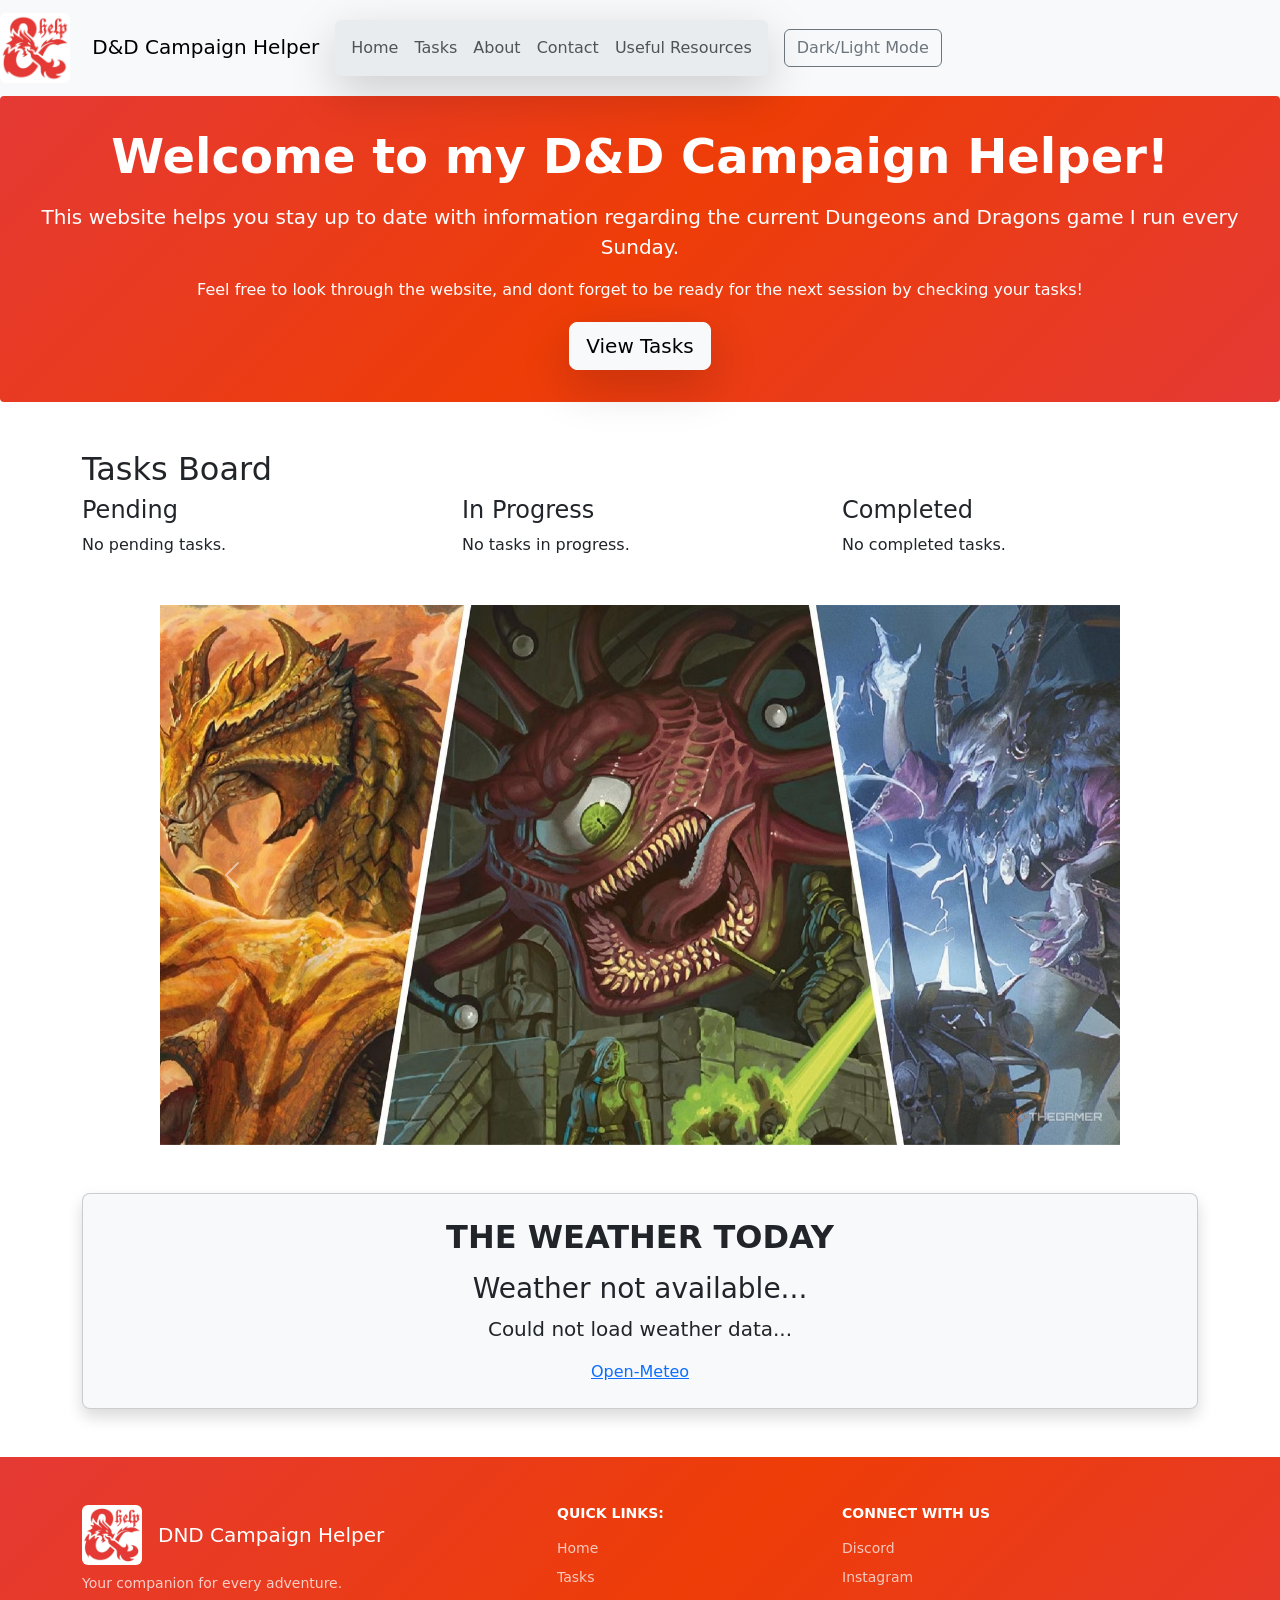
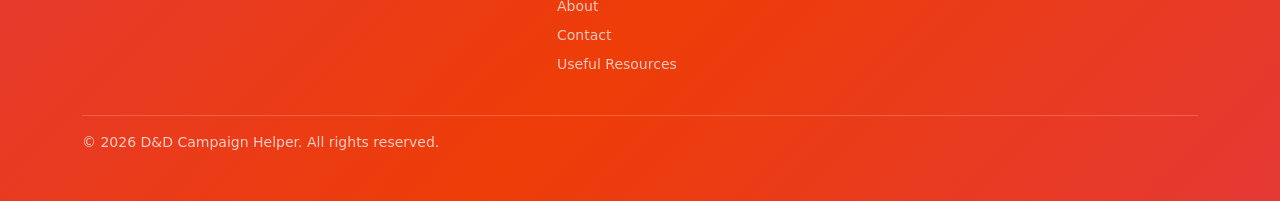
<file: index.html>
<!DOCTYPE html>
<html lang="en" data-bs-theme="dark">
<head>
    <meta charset="UTF-8">
    <meta name="viewport" content="width=device-width, initial-scale=1.0">
    <meta name="description" content="Home section of the website, with carousel, kanban board and call to action button.">
    <meta name="keywords" content="Helper, Home, DND">
    <meta name="author" content="vontas">
    <meta name="robots" content="index, follow">
    <meta property="og:title" content="Home">
    <title>Home</title>
    <link href="https://cdn.jsdelivr.net/npm/bootstrap@5.3.8/dist/css/bootstrap.min.css" rel="stylesheet" integrity="sha384-sRIl4kxILFvY47J16cr9ZwB07vP4J8+LH7qKQnuqkuIAvNWLzeN8tE5YBujZqJLB" crossorigin="anonymous">
    <link rel="stylesheet" href="styles.css">
    <script src="scripts/navbar.js" defer></script>
    <script src="scripts/footer.js" defer></script>
    <script src="scripts/darkmode.js" defer></script>
    <script src="scripts/weather.js" defer></script>
    <script src="scripts/kanban.js" defer></script>
    <script src="https://cdn.jsdelivr.net/npm/bootstrap@5.3.8/dist/js/bootstrap.bundle.min.js" integrity="sha384-FKyoEForCGlyvwx9Hj09JcYn3nv7wiPVlz7YYwJrWVcXK/BmnVDxM+D2scQbITxI" crossorigin="anonymous" defer></script>
</head>
<body>
    
<div id="navbar" class="sticky-top"></div>


<section class="p-3 mb-4 text-white rounded-1 text-center site-hero">
  <div class="container-fluid p-3">
    <h1 class="display-5 fw-bold">
      Welcome to my D&D Campaign Helper!
    </h1>

    <p class="fs-5 mt-3">
      This website helps you stay up to date with information regarding the current Dungeons and Dragons game I run every Sunday.
    </p>

    <p>
      Feel free to look through the website, and dont forget to be ready for the next session by checking your tasks!
    </p>

    <a href="tasks.html" class="btn btn-light shadow-lg btn-lg mt-1">
      View Tasks
    </a>
  </div>
</section>



<!-- Tasks board now dynamic!!!! -->
<section class="container my-5">
    <h2>Tasks Board</h2>
    <div class="row">

        <div class="col-md-4">
            <h4>Pending</h4>
            <div id="pendingTasks">
            </div>
        </div>

        <div class="col-md-4">
            <h4>In Progress</h4>
            <div id="inProgressTasks">
            </div>
        </div>

        <div class="col-md-4">
            <h4>Completed</h4>
            <div id="completedTasks">
            </div>
        </div>
    </div>
</section>



<div id="carouselExampleControls"
     class="carousel slide w-75 mx-auto"
     data-bs-ride="carousel">

    <div class="carousel-inner">

        <div class="carousel-item active">
            <img class="d-block w-100" src="images/carousel/image1.jpg" alt="First slide">
        </div>

        <div class="carousel-item">
            <img class="d-block w-100" src="images/carousel/image2.jpg" alt="Second slide">
        </div>

        <div class="carousel-item">
            <img class="d-block w-100" src="images/carousel/image3.jpg" alt="Third slide">
        </div>

    </div>

    <button class="carousel-control-prev"
            type="button"
            data-bs-target="#carouselExampleControls"
            data-bs-slide="prev">

        <span class="carousel-control-prev-icon" aria-hidden="true"></span>
        <span class="visually-hidden">Previous</span>

    </button>

    <button class="carousel-control-next"
            type="button"
            data-bs-target="#carouselExampleControls"
            data-bs-slide="next">

        <span class="carousel-control-next-icon" aria-hidden="true"></span>
        <span class="visually-hidden">Next</span>

    </button>

</div>


<!-- Weather API by OPEN METEO -->
<section class="container my-5">

    <!-- Bootstrap card that adapts to dark mode -->
    <div class="card bg-body-tertiary shadow rounded-3">

        <div class="card-body text-center p-4">

            <!-- Section heading -->
            <h2 class="fw-bold mb-3">
                THE WEATHER TODAY
            </h2>

            <h3 id="temperature">Loading...</h3>

            <p id="weatherDescription" class="fs-5"></p>
                <a href="https://open-meteo.com/" 
               rel="noopener noreferrer"
                target="_blank">
                    Open-Meteo
                </a>

        </div>
    </div>

</section>


<div id="footer"></div>

</body>
</html>
</file>
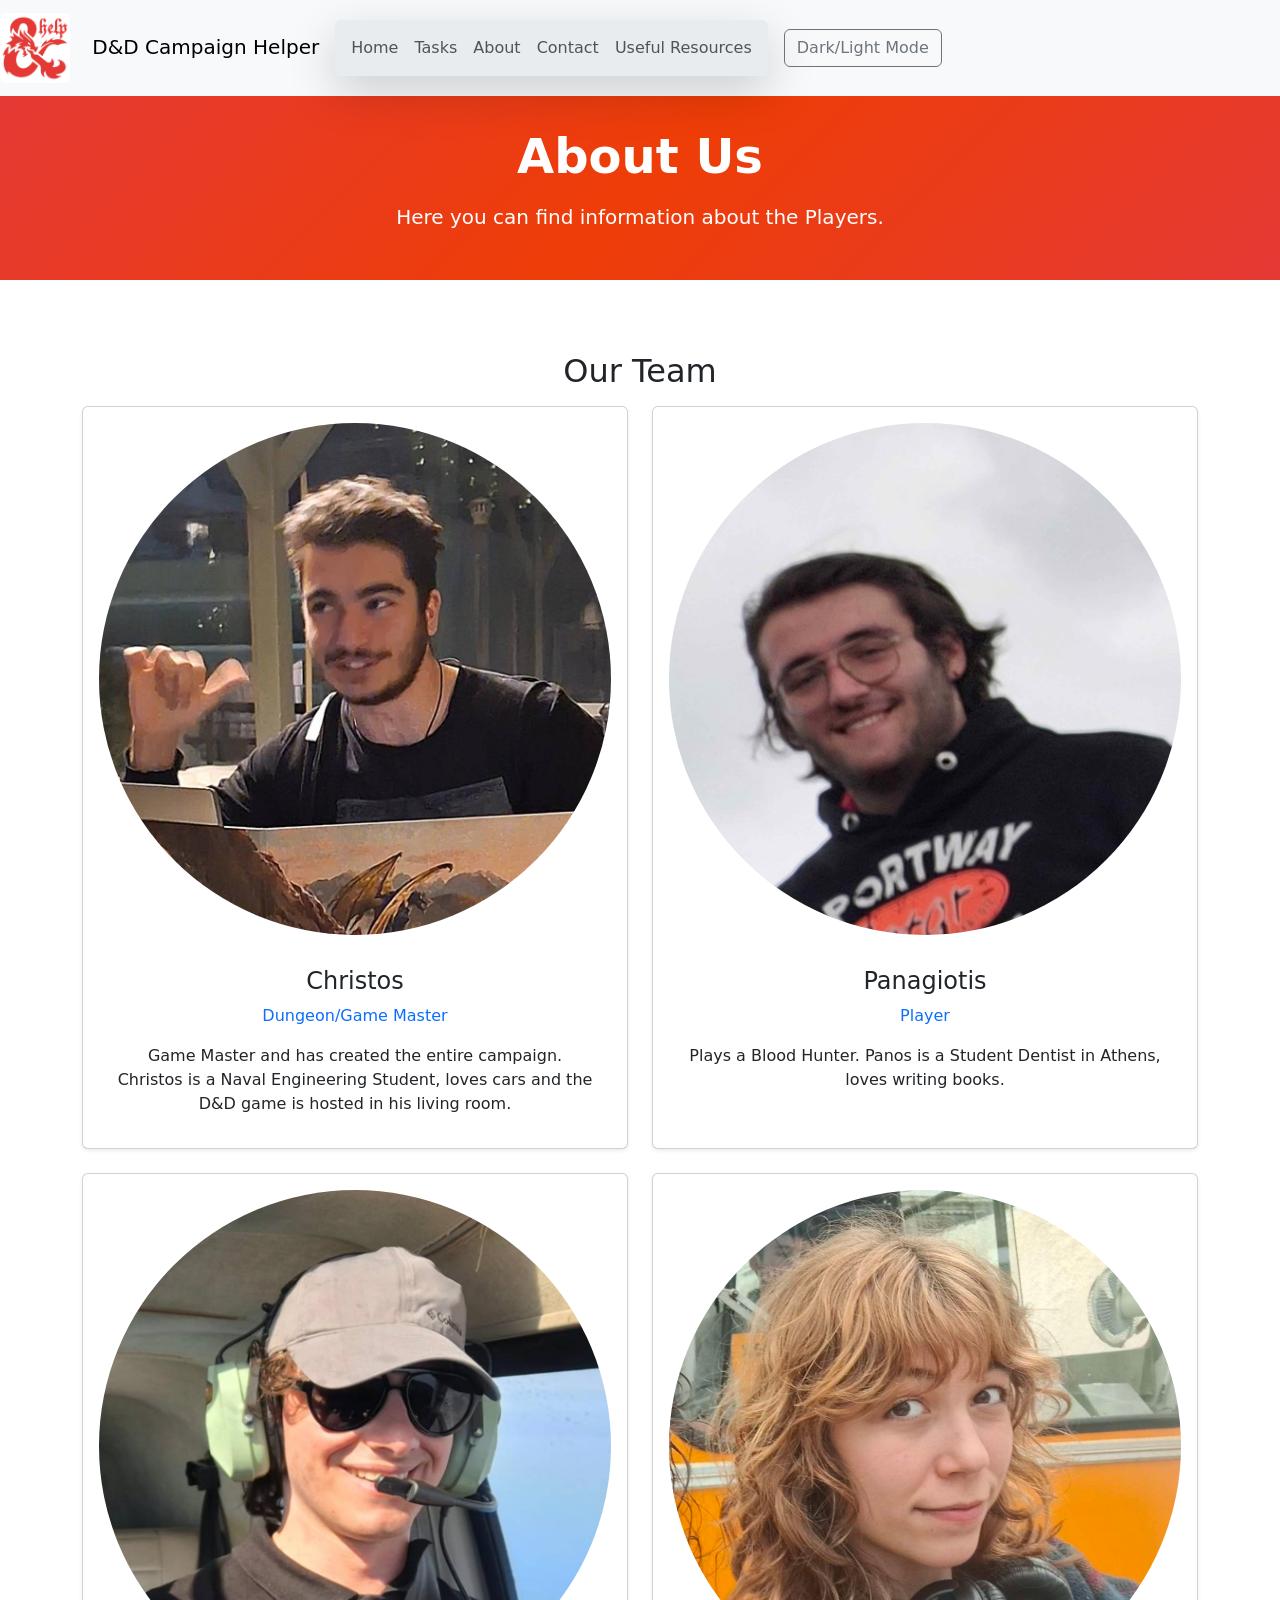
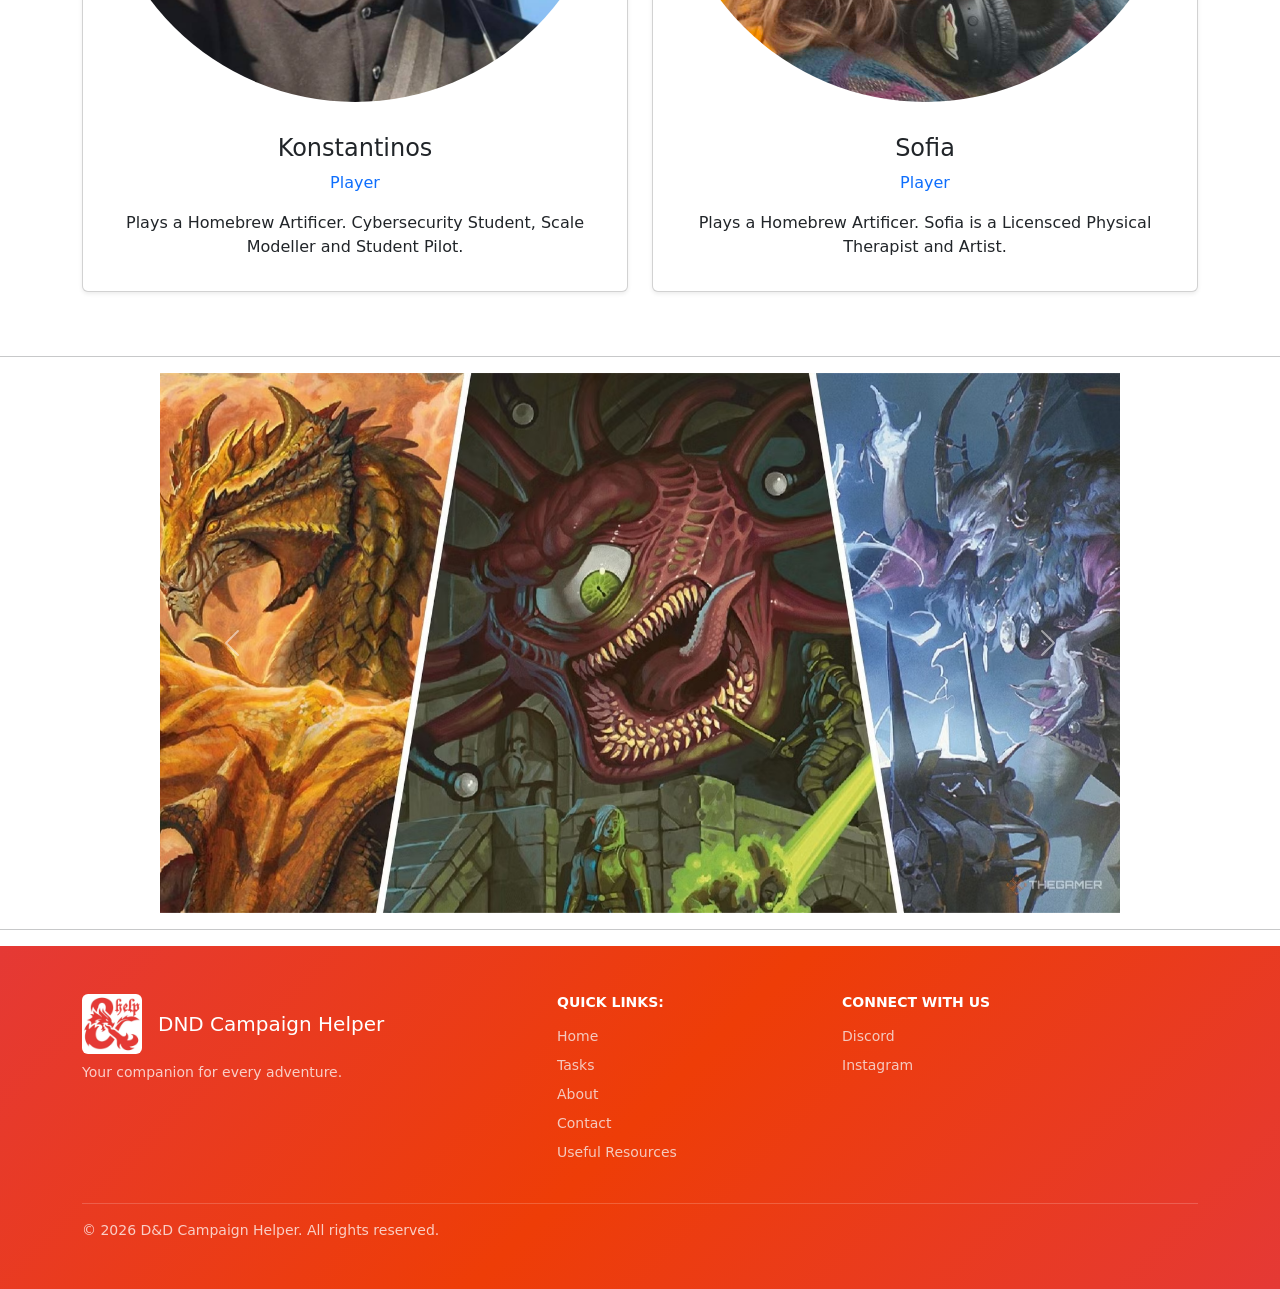
<file: about.html>
<!DOCTYPE html>
<html lang="en" data-bs-theme="light">
<head>
    <meta charset="UTF-8">
    <meta name="viewport" content="width=device-width, initial-scale=1.0">
    <meta name="description" content="About section of the website, info of players can be found here.">
    <meta name="keywords" content="Players, About, DND">
    <meta name="author" content="vontas">
    <meta name="robots" content="index, follow">
    <meta property="og:title" content="About Us">
    <title>About</title>
    <link href="https://cdn.jsdelivr.net/npm/bootstrap@5.3.8/dist/css/bootstrap.min.css" rel="stylesheet" integrity="sha384-sRIl4kxILFvY47J16cr9ZwB07vP4J8+LH7qKQnuqkuIAvNWLzeN8tE5YBujZqJLB" crossorigin="anonymous">
    <link rel="stylesheet" href="styles.css">
    <script src="scripts/navbar.js" defer></script>
    <script src="scripts/footer.js" defer></script>
    <script src="scripts/darkmode.js" defer></script>
    <script src="https://cdn.jsdelivr.net/npm/bootstrap@5.3.8/dist/js/bootstrap.bundle.min.js" integrity="sha384-FKyoEForCGlyvwx9Hj09JcYn3nv7wiPVlz7YYwJrWVcXK/BmnVDxM+D2scQbITxI" crossorigin="anonymous" defer></script>
</head>
<body>
    
<div id="navbar" class="sticky-top"></div>

<!-- header kinda -->
<section class="p-3 mb-4 text-white text-center site-hero">
    <div class="container-fluid p-3">
        <h1 class="display-5 fw-bold">
            About Us
        </h1>

        <p class="fs-5 mt-3">
            Here you can find information about the Players. 
        </p>
    </div>
</section>




<!-- here is the teamks members -->
<section class="container py-5">

    <h2 class="text-center mb-3">Our Team</h2>

    <div class="row g-4">

        <!-- Profile 1 -->
        <div class="col-12 col-sm-6 col-lg-6">
            <div class="card h-100 text-center shadow-sm p-3">

                <img src="images/cards/Chris.jpg"
                     class="rounded-circle img-fluid mx-auto mb-3"
                     alt="Christos">

                <div class="card-body">
                    <h4 class="card-title">Christos</h4>
                    <p class="text-primary">Dungeon/Game Master</p>
                    <p class="card-text">
                        Game Master and has created the entire campaign. Christos is a Naval Engineering Student, loves cars and the D&D game is hosted in his living room.
                    </p>
                </div>

            </div>
        </div>

        <!-- Profile 2 -->
        <div class="col-12 col-sm-6 col-lg-6">
            <div class="card h-100 text-center shadow-sm p-3">

                <img src="images/cards/Panos.jpg"
                     class="rounded-circle img-fluid mx-auto mb-3"
                     alt="Panagiotis">

                <div class="card-body">
                    <h4 class="card-title">Panagiotis</h4>
                    <p class="text-primary">Player</p>
                    <p class="card-text">
                        Plays a Blood Hunter. Panos is a Student Dentist in Athens, loves writing books.
                    </p>
                </div>

            </div>
        </div>

        <!-- Profile 3 -->
        <div class="col-12 col-sm-6 col-lg-6">
            <div class="card h-100 text-center shadow-sm p-3">

                <img src="images/cards/Kon.jpg"
                     class="rounded-circle img-fluid mx-auto mb-3"
                     alt="Konstantinos">

                <div class="card-body">
                    <h4 class="card-title">Konstantinos</h4>
                    <p class="text-primary">Player</p>
                    <p class="card-text"> Plays a Homebrew Artificer. Cybersecurity Student, Scale Modeller and Student Pilot.
                    </p>
                </div>

            </div>
        </div>

        <!-- Profile 4 -->
        <div class="col-12 col-sm-6 col-lg-6">
            <div class="card h-100 text-center shadow-sm p-3">

                <img src="images/cards/Sof.jpg"
                     class="rounded-circle img-fluid mx-auto mb-3"
                     alt="Sofia">

                <div class="card-body">
                    <h4 class="card-title">Sofia</h4>
                    <p class="text-primary">Player</p>
                    <p class="card-text">
                        Plays a Homebrew Artificer. Sofia is a Licensced Physical Therapist and Artist.
                    </p>
                </div>

            </div>
        </div>

    </div>
</section>


<hr>

<div id="carouselExampleControls"
     class="carousel slide w-75 mx-auto"
     data-bs-ride="carousel">

    <div class="carousel-inner">

        <div class="carousel-item active">
            <img class="d-block w-100" src="images/carousel/image1.jpg" alt="First slide">
        </div>

        <div class="carousel-item">
            <img class="d-block w-100" src="images/carousel/image2.jpg" alt="Second slide">
        </div>

        <div class="carousel-item">
            <img class="d-block w-100" src="images/carousel/image3.jpg" alt="Third slide">
        </div>

    </div>

    <button class="carousel-control-prev"
            type="button"
            data-bs-target="#carouselExampleControls"
            data-bs-slide="prev">

        <span class="carousel-control-prev-icon" aria-hidden="true"></span>
        <span class="visually-hidden">Previous</span>

    </button>

    <button class="carousel-control-next"
            type="button"
            data-bs-target="#carouselExampleControls"
            data-bs-slide="next">

        <span class="carousel-control-next-icon" aria-hidden="true"></span>
        <span class="visually-hidden">Next</span>

    </button>

</div>

<hr>

<div id="footer"></div>

</body>
</html>
</file>
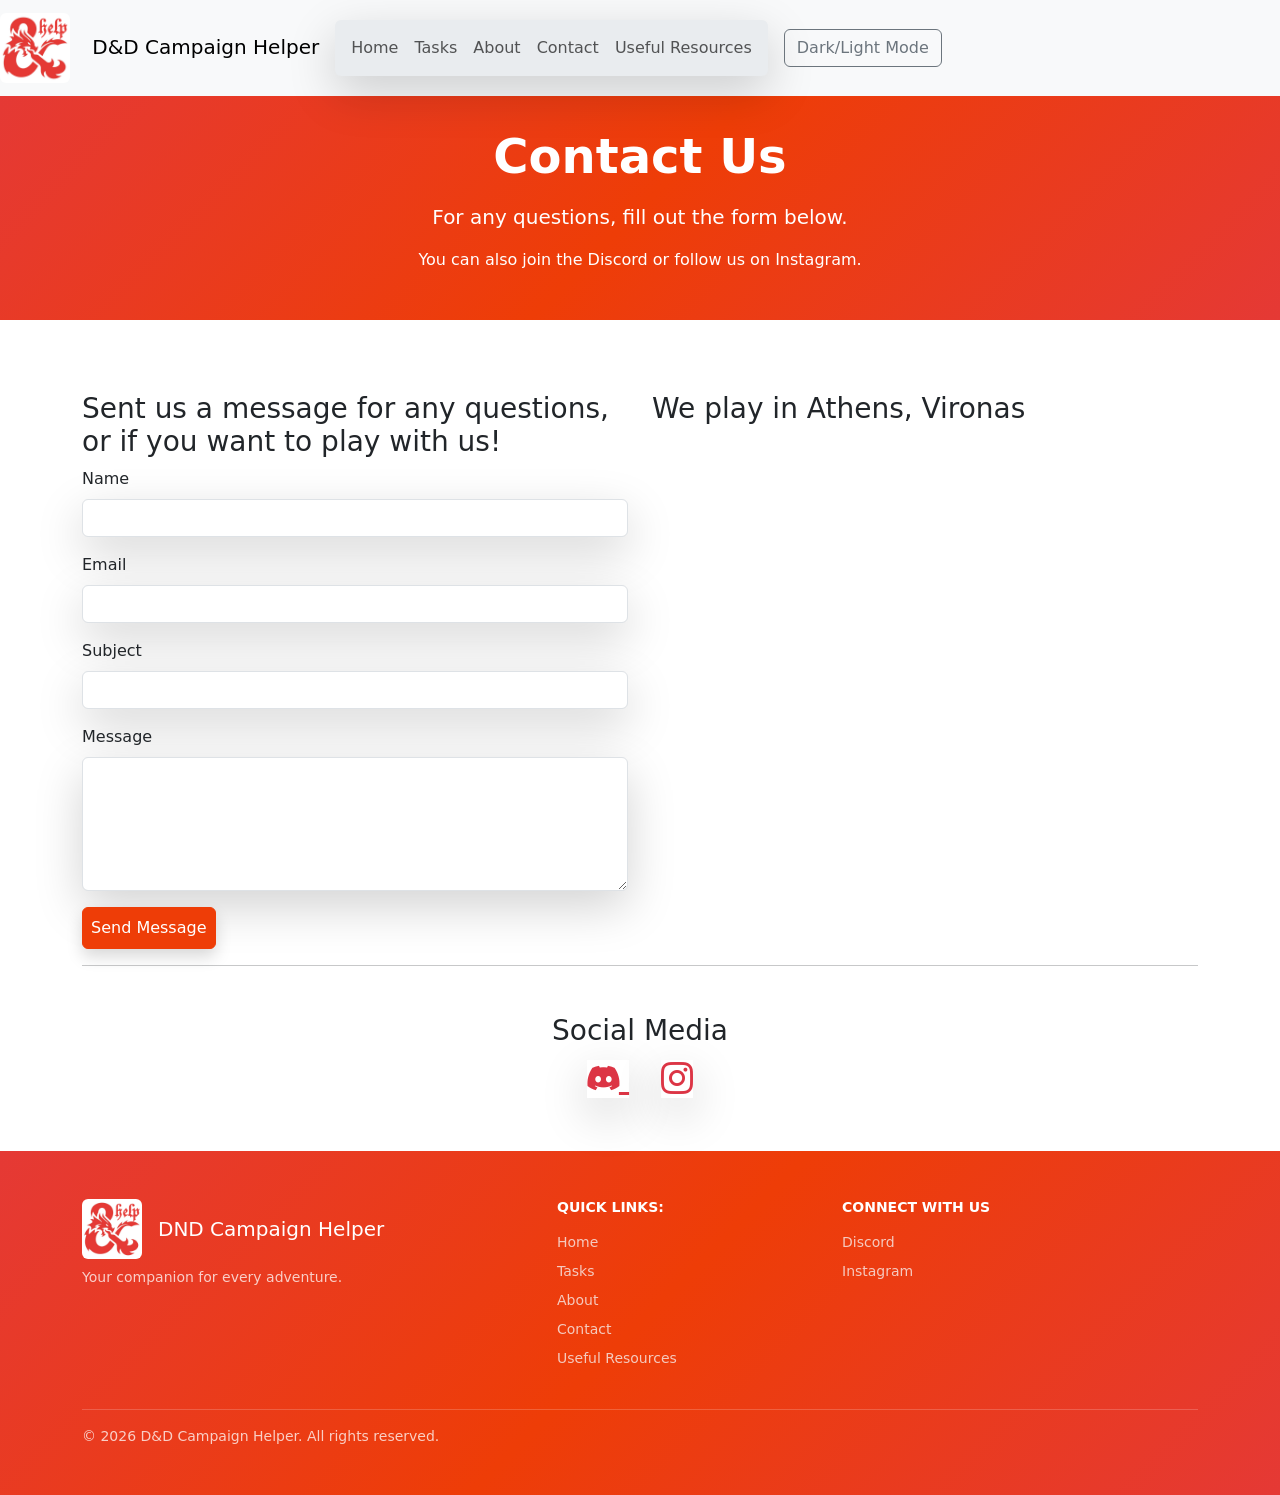
<file: contact.html>
<!DOCTYPE html>
<html lang="en" data-bs-theme="light">
<head>
    <meta charset="UTF-8">
    <meta name="viewport" content="width=device-width, initial-scale=1.0">
    <meta name="description" content="Contact section of the website, in here there is a map and a contact form.">
    <meta name="keywords" content="Contact, Map, DND">
    <meta name="author" content="vontas">
    <meta name="robots" content="index, follow">
    <meta property="og:title" content="Contact Us">
    <title>Contact</title>
    <link href="https://cdn.jsdelivr.net/npm/bootstrap@5.3.8/dist/css/bootstrap.min.css" rel="stylesheet" integrity="sha384-sRIl4kxILFvY47J16cr9ZwB07vP4J8+LH7qKQnuqkuIAvNWLzeN8tE5YBujZqJLB" crossorigin="anonymous">
    <link rel="stylesheet" href="styles.css">    
    <script src="scripts/contact.js" defer></script>
    <script src="scripts/navbar.js" defer></script>
    <script src="scripts/footer.js" defer></script>
    <script src="scripts/darkmode.js" defer></script>
    <script src="https://cdn.jsdelivr.net/npm/bootstrap@5.3.8/dist/js/bootstrap.bundle.min.js" integrity="sha384-FKyoEForCGlyvwx9Hj09JcYn3nv7wiPVlz7YYwJrWVcXK/BmnVDxM+D2scQbITxI" crossorigin="anonymous" defer></script>
</head>
<body>
    
<div id="navbar" class="sticky-top"></div>



<!--ICONSs -->
<link href="https://cdn.jsdelivr.net/npm/bootstrap-icons@1.11.3/font/bootstrap-icons.min.css" rel="stylesheet">




<!-- header kinda -->
<section class="p-3 mb-4 text-white text-center site-hero">
    <div class="container-fluid p-3">
        <h1 class="display-5 fw-bold">
            Contact Us
        </h1>

        <p class="fs-5 mt-3">
            For any questions, fill out the form below.
        </p>

        <p>
            You can also join the Discord or follow us on Instagram. 
        </p>
    </div>
</section>

<div class="container py-5">

    <div class="row g-4">

        <!-- Contact Form section -->
        <div class="col-md-6">
            <h3>Sent us a message for any questions, or if you want to play with us!</h3>

            <!-- FILL FORM-->
            <form id="contactForm">

                <!-- FULLLNAME -->
                <div class="mb-3">
                    <label for="name" class="form-label">Name</label>
                    <input type="text" id="name" name="name" class="form-control shadow-lg" required maxlength="150">
                </div>

                <!-- Email field (required) -->
                <div class="mb-3">
                    <label for="email" class="form-label">Email</label>
                    <input type="email" id="email" name="email" class="form-control shadow-lg" required maxlength="250">
                </div>

                <!-- Title -->
                <div class="mb-3">
                    <label for="subject" class="form-label">Subject</label>
                    <input type="text" id="subject" name="subject" class="form-control shadow-lg" required maxlength="150">
                </div>

                <!-- your message here-->
                <div class="mb-3">
                    <label for="message" class="form-label">Message</label>
                    <textarea id="message" name="message" class="form-control shadow-lg" rows="5" required maxlength="2000"></textarea>
                </div>

                <!-- submisison buton -->
                <button type="submit" class="btn p-2 shadow text-white btn-brand">Send Message</button>
            </form>
        </div>

        <!-- googlem,aps -->
        <div class="col-md-6">
            <h3>We play in Athens, Vironas</h3>

            <!-- DA MAP!!!!! -->
            <div class="ratio ratio-4x3">
                <iframe 
                    src="https://www.google.com/maps/embed?pb=!1m18!1m12!1m3!1d23136.221697304667!2d23.749703088067392!3d37.953743551051836!2m3!1f0!2f0!3f0!3m2!1i1024!2i768!4f13.1!3m3!1m2!1s0x14a1bd7d18ceb21f%3A0x654cbeb4e950055a!2zzpLPjc-Bz4nOvc6xz4I!5e1!3m2!1sel!2sgr!4v1792849345369!5m2!1sel!2sgr" 
                    allowfullscreen loading="lazy" title="D&D location map">
                </iframe>
            </div>
        </div>

    </div>

<hr>

    <!-- Social Media Links Section -->
    <div class="text-center mt-5">
        <h3>Social Media</h3>

        <!-- Discord link and icon -->
        <a href="https://discord.com/" target="_blank"
               rel="noopener noreferrer"class="fs-2 mx-3 text-danger shadow-lg" aria-label="Discord">
            <i class="bi bi-discord"></i>
        </a>

        <!-- Instagram link and icon -->
        <a href="https://instagram.com/" target="_blank"
               rel="noopener noreferrer" class="fs-2 mx-3 text-danger shadow-lg" aria-label="Instagram">
            <i class="bi bi-instagram"></i>
        </a>
    </div>
</div>



<div id="footer"></div>

</body>
</html>
</file>
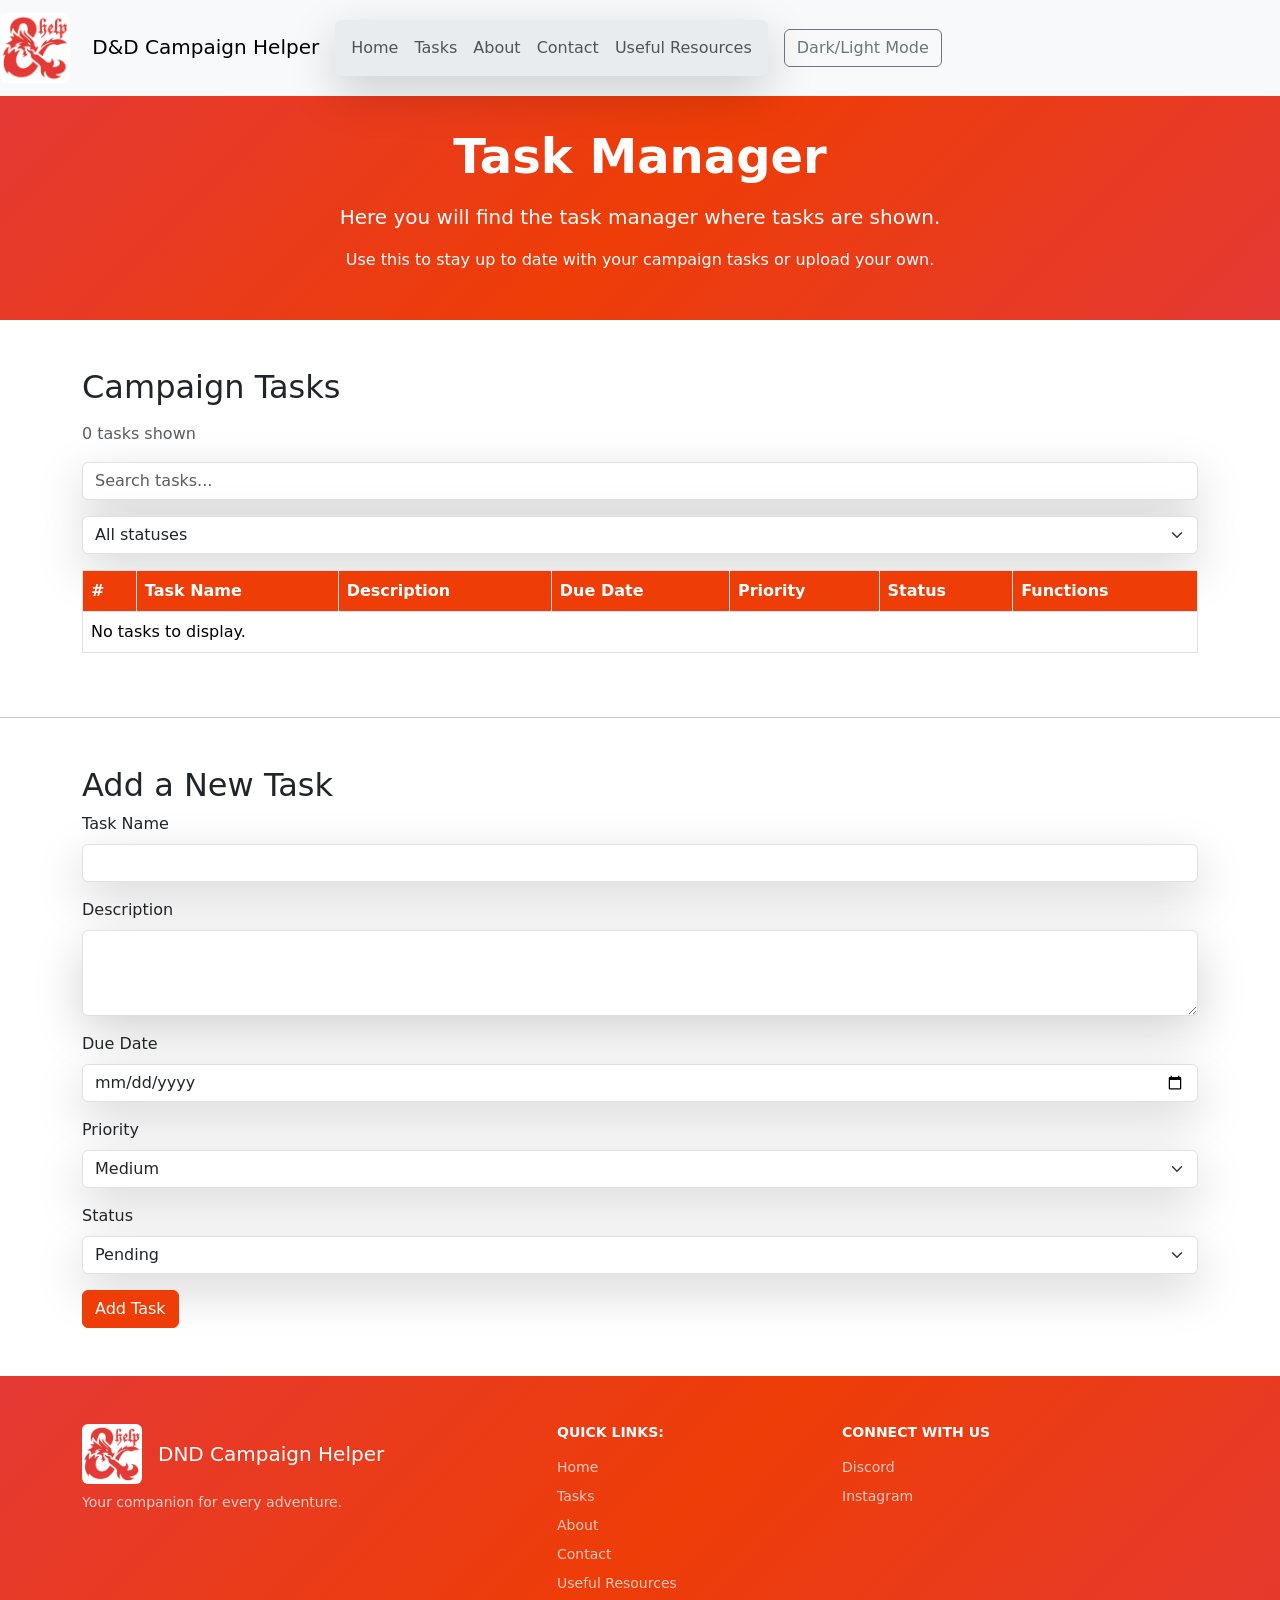
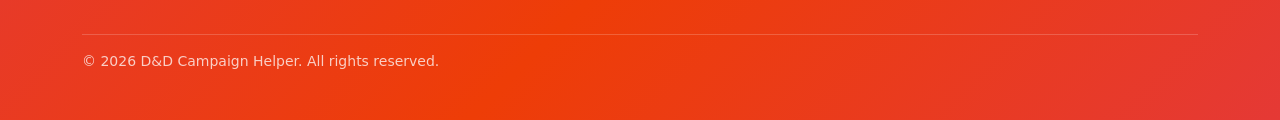
<file: tasks.html>
<!DOCTYPE html>
<html lang="en" data-bs-theme="light">
<head>
    <meta charset="UTF-8">
    <meta name="viewport" content="width=device-width, initial-scale=1.0">
    <meta name="description" content="Task section is hsre, players can see and add more tasks.">
    <meta name="keywords" content="Tasks, Form, DND">
    <meta name="author" content="vontas">
    <meta name="robots" content="index, follow">
    <meta property="og:title" content="Tasks">
    <title>Tasks</title>
    <link href="https://cdn.jsdelivr.net/npm/bootstrap@5.3.8/dist/css/bootstrap.min.css" rel="stylesheet" integrity="sha384-sRIl4kxILFvY47J16cr9ZwB07vP4J8+LH7qKQnuqkuIAvNWLzeN8tE5YBujZqJLB" crossorigin="anonymous">
    <link rel="stylesheet" href="styles.css">  
    <script src="scripts/navbar.js" defer></script>
    <script src="scripts/footer.js" defer></script>
    <script src="scripts/darkmode.js" defer></script>
    <script src="scripts/todaysdate.js" defer></script>
    <script src="scripts/tasks.js" defer></script>
    <script src="https://cdn.jsdelivr.net/npm/bootstrap@5.3.8/dist/js/bootstrap.bundle.min.js" integrity="sha384-FKyoEForCGlyvwx9Hj09JcYn3nv7wiPVlz7YYwJrWVcXK/BmnVDxM+D2scQbITxI" crossorigin="anonymous" defer></script>
</head>
<body>
    
<div id="navbar" class="sticky-top"></div>

<!-- header kinda -->
<section class="p-3 mb-4 text-white text-center site-hero">
    <div class="container-fluid p-3">
        <h1 class="display-5 fw-bold">
            Task Manager
        </h1>

        <p class="fs-5 mt-3">
            Here you will find the task manager where tasks are shown.
        </p>

        <p>
            Use this to stay up to date with your campaign tasks or upload your own. 
        </p>
    </div>
</section>



<section class="container my-5">
    <h2 class="mb-3">Campaign Tasks</h2>
    <!-- Task counter -->
    <p id="taskCount" class="text-muted"></p>
    <!-- Search tasks -->
    <div class="mb-3">
        <input
            type="search"
            id="taskSearch"
            class="form-control shadow-lg"
            placeholder="Search tasks..."
            aria-label="Search tasks">
    </div>
    <!-- Filter tasks -->
    <div class="mb-3">
        <select id="statusFilter" class="form-select shadow-lg"
                aria-label="Filter tasks by status">

            <option value="All">All statuses</option>
            <option value="Pending">Pending</option>
            <option value="In Progress">In Progress</option>
            <option value="Completed">Completed</option>
        </select>
    </div>
    <!-- Feedback message -->
    <p id="taskMessage" role="status" aria-live="polite"></p>
    <!-- Responsive table -->
    <div class="table-responsive">
        <table class="table table-bordered table-hover align-middle task-table">
            <thead>
                <tr>
                    <th scope="col">#</th>
                    <th scope="col">Task Name</th>
                    <th scope="col">Description</th>
                    <th scope="col">Due Date</th>
                    <th scope="col">Priority</th>
                    <th scope="col">Status</th>
                    <th scope="col">Functions</th>
                </tr>
            </thead>
            <!-- this is the place where the script will put th rows -->
            <tbody id="taskTable">
            </tbody>
        </table>
    </div>

</section>



<hr>




    <!-- TASK SUBMISSION FORM -->
<section class="container my-5">
    <h2>Add a New Task</h2>
    <form id="taskForm">

        <div class="mb-3">
            <label for="taskName" class="form-label">
                Task Name
            </label>
            <input
                type="text"
                id="taskName"
                class="form-control shadow-lg"
                required
                maxlength="150">
        </div>

        <div class="mb-3">
            <label for="taskDescription" class="form-label">
                Description
            </label>
            <textarea
                id="taskDescription"
                class="form-control shadow-lg"
                rows="3"
                required
                maxlength="150"
            ></textarea>
        </div>

        <div class="mb-3">
            <label for="taskDate" class="form-label">
                Due Date
            </label>
            <input
                type="date"
                id="taskDate"
                class="form-control shadow-lg"
                required>
        </div>
       

        <div class="mb-3">
            <label for="taskPriority" class="form-label">
                Priority
            </label>
            <select id="taskPriority" class="form-select shadow-lg">
                <option value="High">High</option>
                <option value="Medium" selected>Medium</option>
                <option value="Low">Low</option>
            </select>
        </div>
       
       
    
        <div class="mb-3">
            <label for="taskStatus" class="form-label">
                Status
            </label>
            <select id="taskStatus" class="form-select shadow-lg">
                <option value="Pending" selected>Pending</option>
                <option value="In Progress">In Progress</option>
                <option value="Completed">Completed</option>
            </select>
        </div>
        <!-- Submit -->
        <button type="submit" id="taskSubmitButton" class="btn text-white btn-brand">
            Add Task
        </button>
        <!-- cancel editing buton -->
        <button type="button" id="cancelEditButton" class="btn btn-secondary" hidden >
            Cancel Edits
        </button>
    </form>
</section>

<div id="footer"></div>

</body>
</html>
</file>
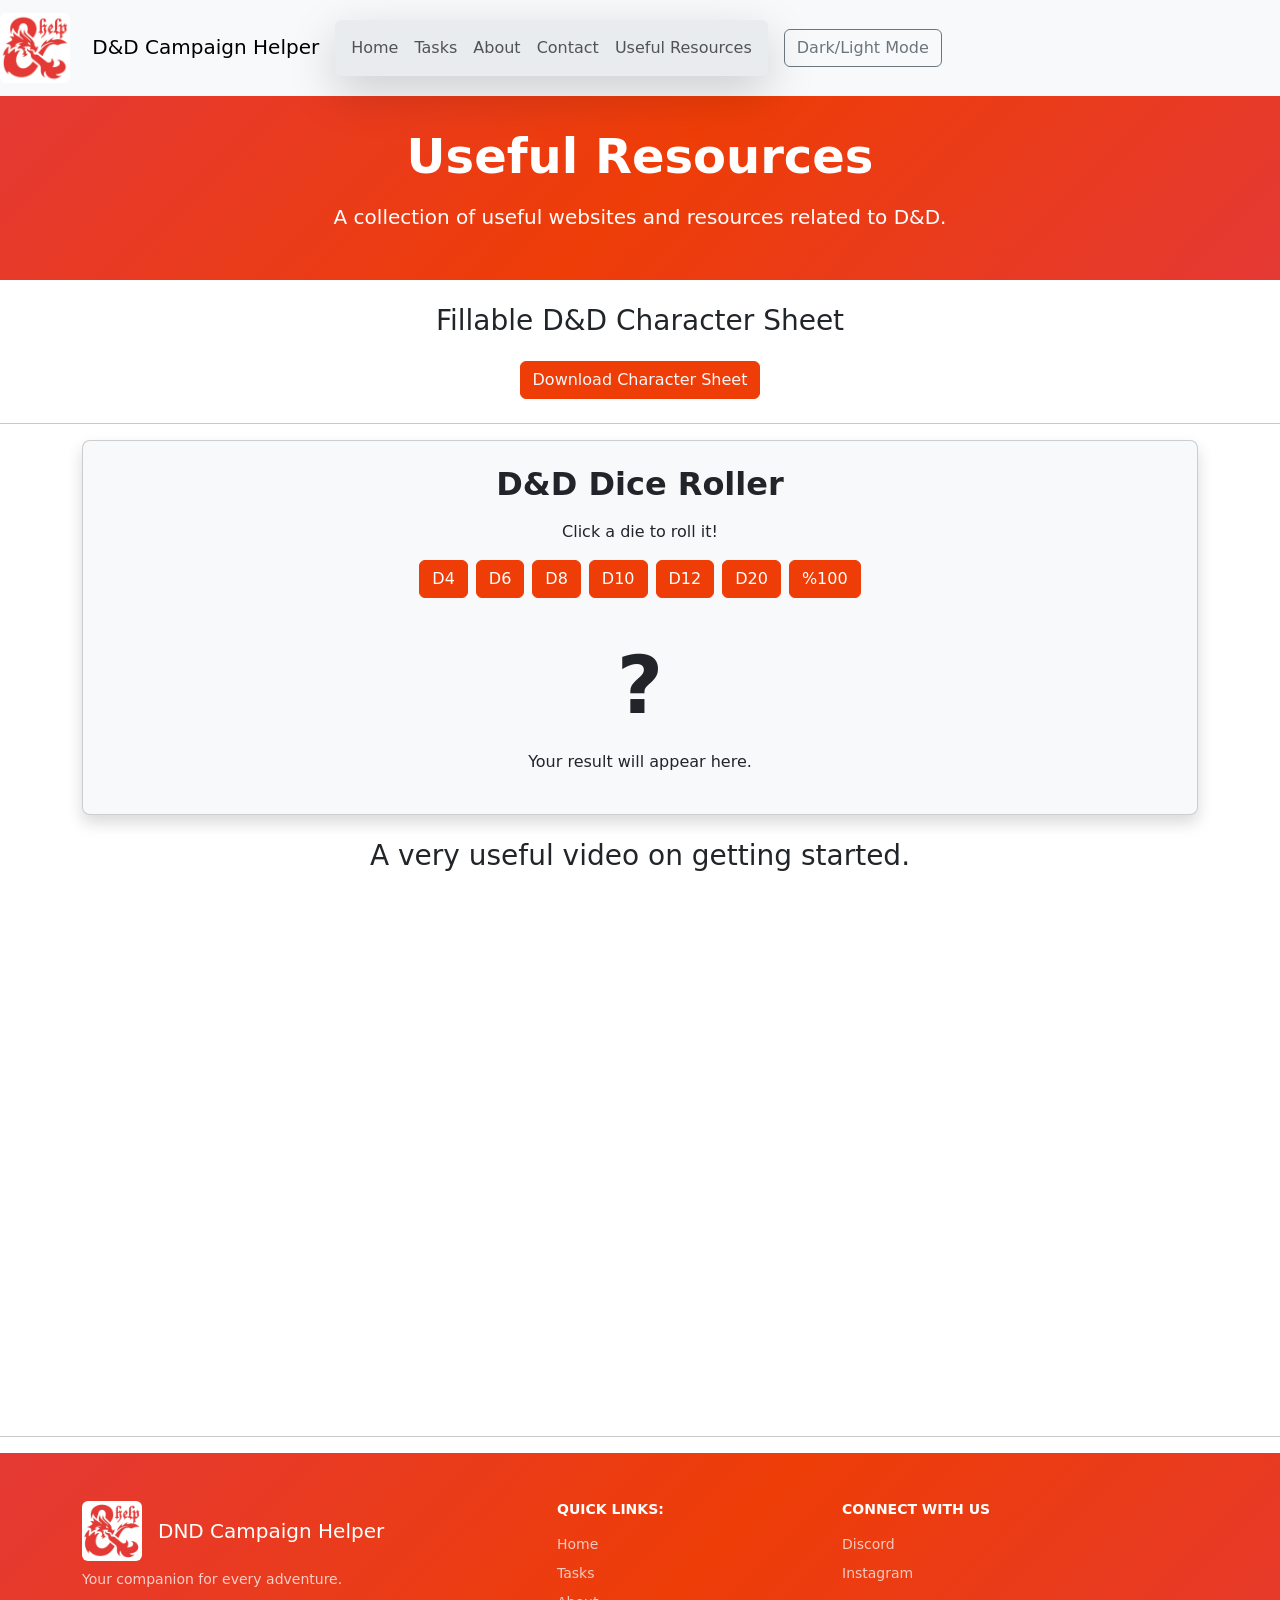
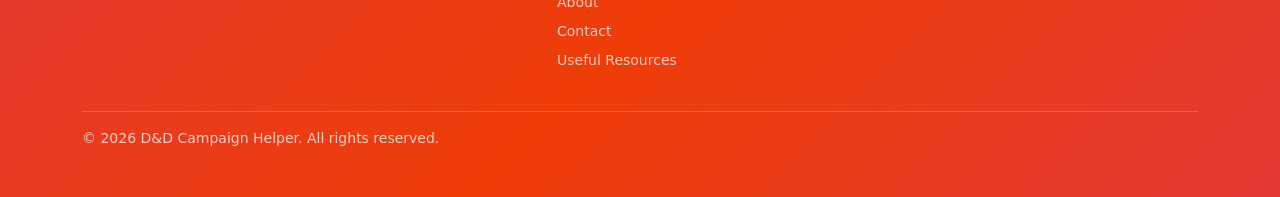
<file: useful.html>
<!DOCTYPE html>
<html lang="en" data-bs-theme="light">
<head>
    <meta charset="UTF-8">
    <meta name="viewport" content="width=device-width, initial-scale=1.0">
    <meta name="description" content="Some extra useful resources can be found here..">
    <meta name="keywords" content="Downloads, Resources, DND">
    <meta name="author" content="vontas">
    <meta name="robots" content="index, follow">
    <meta property="og:title" content="Useful Resources">
    <title>Useful Resources</title>
    <link href="https://cdn.jsdelivr.net/npm/bootstrap@5.3.8/dist/css/bootstrap.min.css" rel="stylesheet" integrity="sha384-sRIl4kxILFvY47J16cr9ZwB07vP4J8+LH7qKQnuqkuIAvNWLzeN8tE5YBujZqJLB" crossorigin="anonymous">
    <link rel="stylesheet" href="styles.css">
    <script src="scripts/navbar.js" defer></script>
    <script src="scripts/footer.js" defer></script>
    <script src="scripts/darkmode.js" defer></script>
    <script src="scripts/dice.js" defer></script>
    <script src="https://cdn.jsdelivr.net/npm/bootstrap@5.3.8/dist/js/bootstrap.bundle.min.js" integrity="sha384-FKyoEForCGlyvwx9Hj09JcYn3nv7wiPVlz7YYwJrWVcXK/BmnVDxM+D2scQbITxI" crossorigin="anonymous" defer></script>
</head>
<body>
    
<div id="navbar" class="sticky-top"></div>

<section class="p-3 mb-4 text-white text-center site-hero">
    <div class="container-fluid p-3">
        <h1 class="display-5 fw-bold">
            Useful Resources
        </h1>

        <p class="fs-5 mt-3">
            A collection of useful websites and resources related to D&D.
        </p>
    </div>
</section>

<h3 class="text-center mt-4"> Fillable D&D Character Sheet</h3>

<div class="text-center my-4">
  <a href="useful/character_sheet.pdf" 
     class="btn text-light btn-brand" 
     download="Dnd_Character_Sheet.pdf">
     Download Character Sheet
  </a>
</div>

<hr>

<section class="container my-1">
    <div class="card bg-body-tertiary shadow rounded-3 p-4 text-center">
        <h2 class="fw-bold mb-3">D&D Dice Roller</h2>
        <p>Click a die to roll it!</p>
        <div class="d-flex justify-content-center flex-wrap gap-2 mb-4">

            <button id="rollD4" class="btn text-white btn-brand">D4</button>
            <button id="rollD6" class="btn text-white btn-brand">D6</button>
            <button id="rollD8" class="btn text-white btn-brand">D8</button>
            <button id="rollD10" class="btn text-white btn-brand">D10</button>
            <button id="rollD12" class="btn text-white btn-brand">D12</button>
            <button id="rollD20" class="btn text-white btn-brand">D20</button>
            <button id="rollD100" class="btn text-white btn-brand">%100</button>

        </div>

        <h1 id="diceResult" class="display-1 fw-bold my-3">?</h1>

        <p id="diceMessage">Your result will appear here.</p>
    </div>
</section>

<h3 class="text-center mt-4">A very useful video on getting started.</h3>


<div class="ratio ratio-16x9 w-75 mx-auto">
  <iframe src="https://www.youtube.com/embed/1D5Mpd4lMS4" title="YouTube video" allowfullscreen></iframe>
</div>

<hr>

<div id="footer"></div>

</body>
</html>
</file>
<file: styles.css>
/* every pages headers */
.site-hero {
    background: linear-gradient(
        135deg,
        #E53935 0%,
        #ee3d07 50%,
        #E53935 100%
    );
}

/* Footer */
.site-footer {
    background: linear-gradient(
        135deg,
        #E53935 0%,
        #ee3d07 50%,
        #E53935 100%
    );
}

/*button*/
.btn-brand {
    background-color: #ee3d07;
    border-color: #ee3d07;
}

/*  task table header */
.task-table thead th {
    background-color: #ee3d07;
    color: white;
}


.btn-brand:hover {
    background-color: #ff0400;
    border-color: #ff0400;
    color: white;}
</file>
